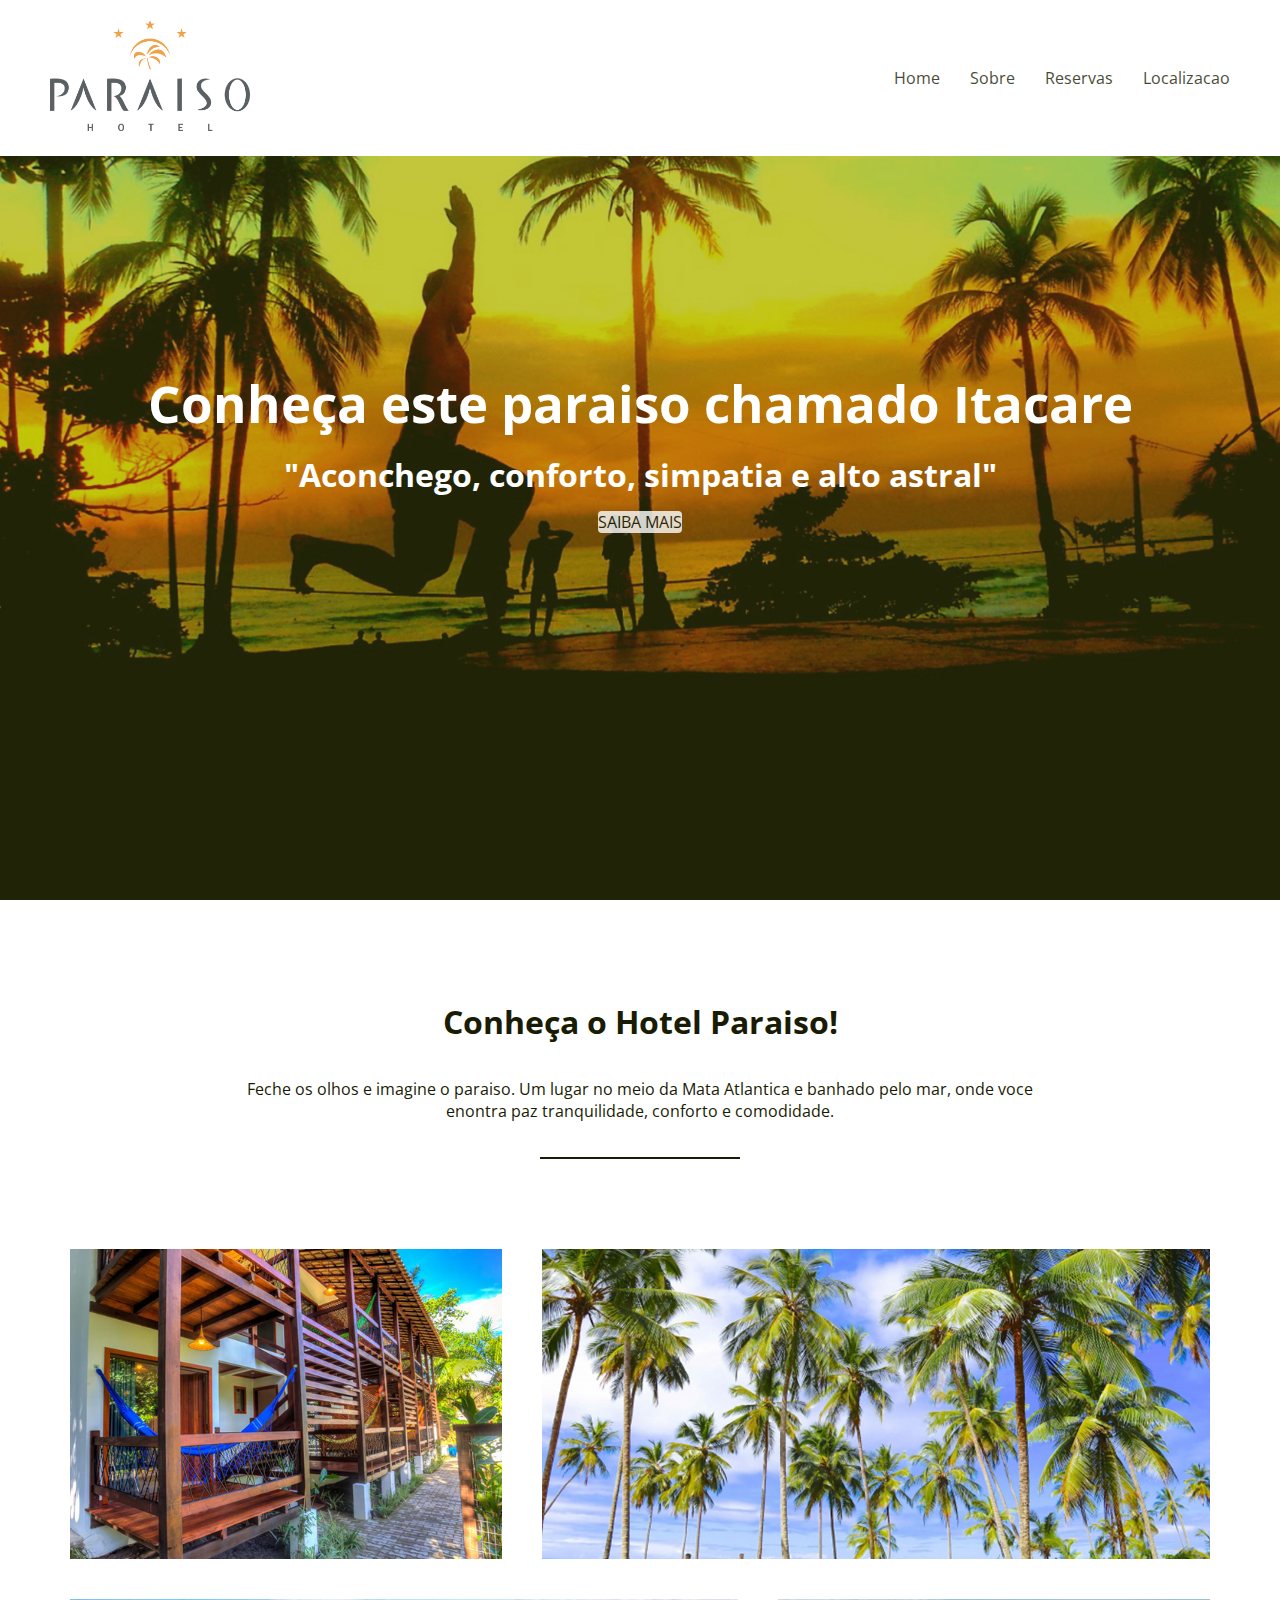
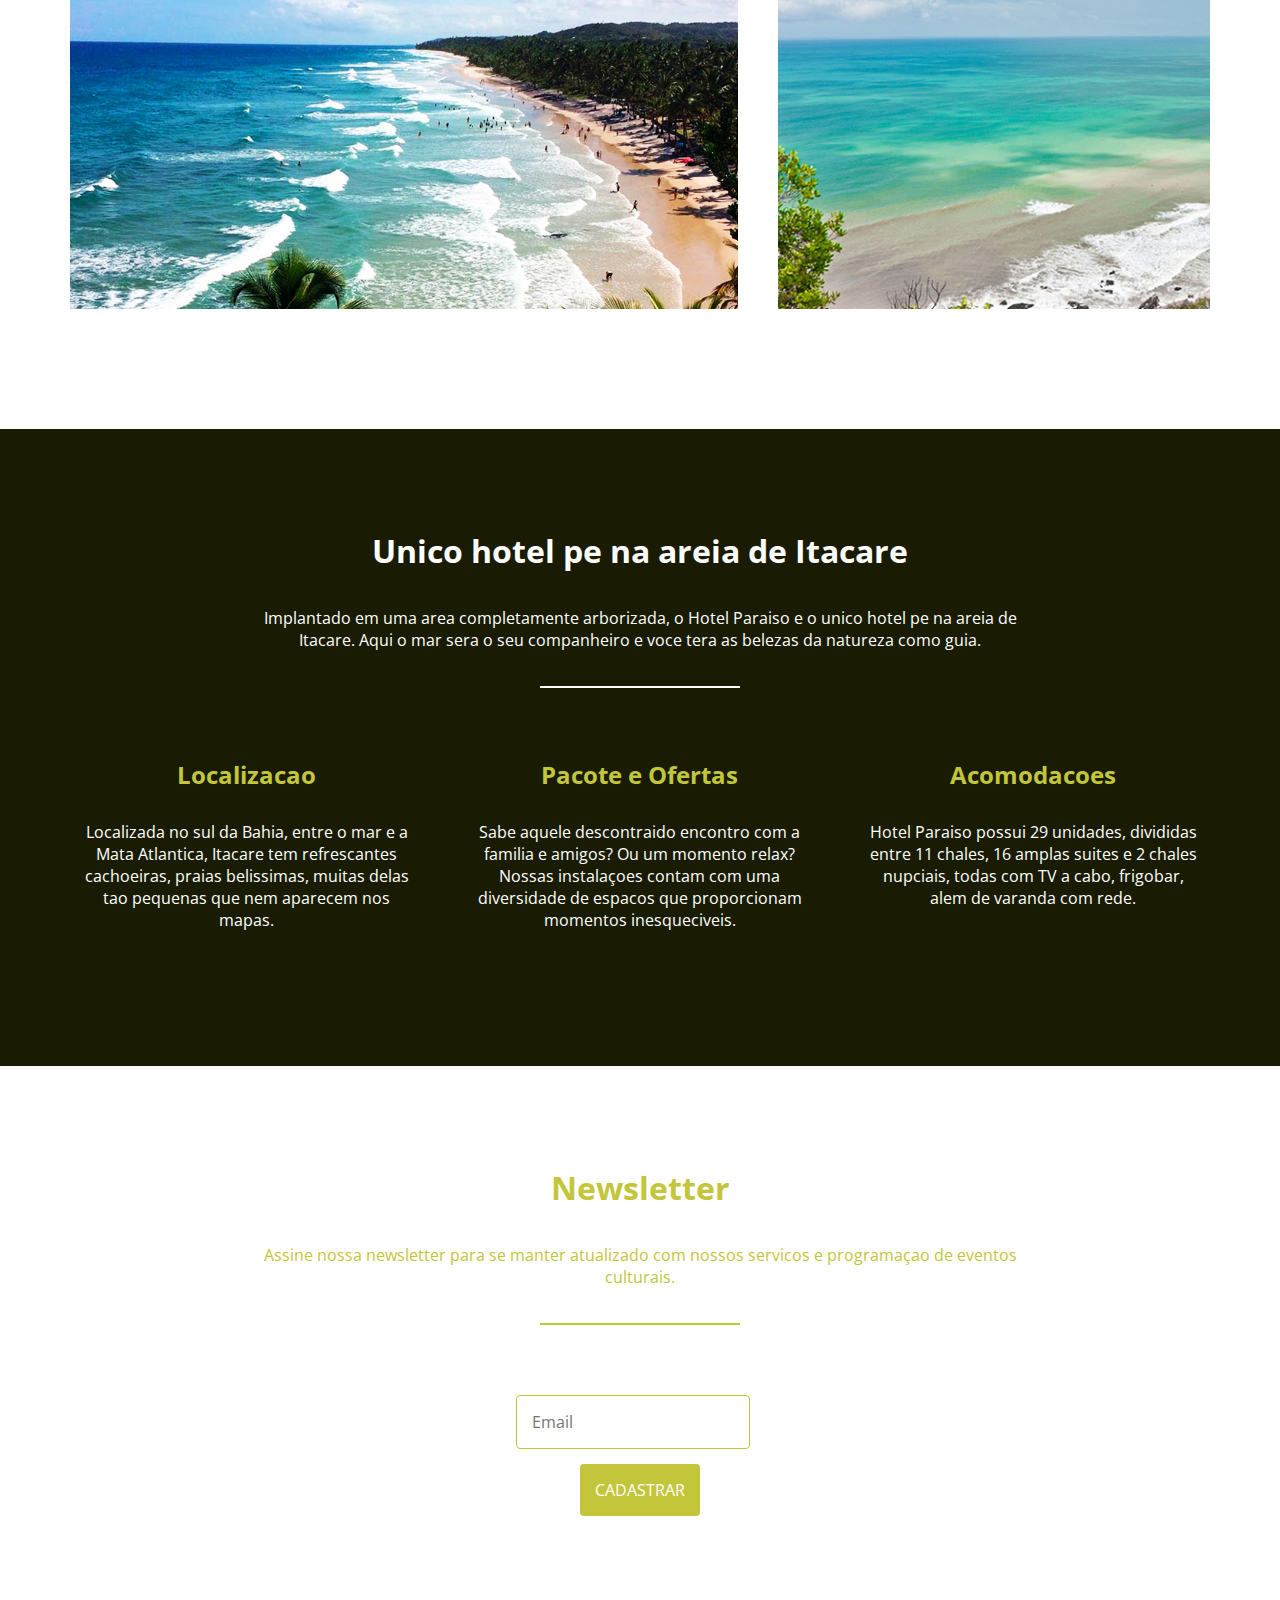
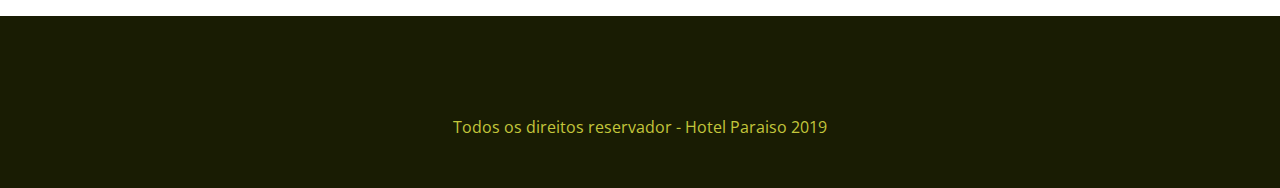
<file: index.html>
<!DOCTYPE html>
<html lang="pt-BR">
<head>
    <meta charset="UTF-8">
    <meta name="viewport" content="width=device-width, initial-scale=1.0">
    <meta http-equiv="X-UA-Compatible" content="ie=edge">
    <link rel="stylesheet" href="https://use.fontawesome.com/releases/v5.10.1/css/all.css" integrity="sha384-wxqG4glGB3nlqX0bi23nmgwCSjWIW13BdLUEYC4VIMehfbcro/ATkyDsF/AbIOVe" crossorigin="anonymous">
    <link href="https://fonts.googleapis.com/css?family=Open+Sans&display=swap" rel="stylesheet">
    <link rel="stylesheet" href="style-index.css">
    <link rel="stylesheet" href="header-e-footer.css">
    <title>Hotel Paraiso</title>
</head>
<body>
    <header>
        <a href="#"><img src="img/hotel-logo.png" alt="Hotel Paraiso"></a>

        <nav>
            <li><a href="index.html">Home</a></li>
            <li><a href="sobre.html">Sobre</a></li>
            <li><a href="reservas.html">Reservas</a></li>
            <li><a href="localizacao.html">Localizacao</a></li>
        </nav>
    </header>
    <section class="hero">
        <h1>Conheça este paraiso chamado Itacare</h1>
        <h3>"Aconchego, conforto, simpatia e alto astral"</h3>
        <a class="btn" href="sobre.html">Saiba mais</a>
    </section>

    <section class="conheca-o-hotel">
        <h3>Conheça o Hotel Paraiso!</h3>
        <p>Feche os olhos e imagine o paraiso. Um lugar no meio da Mata Atlantica e banhado pelo mar,
            onde voce enontra paz tranquilidade, conforto e comodidade.</p>
        <hr>
        <ul class="grid">
            <li class="small" style="background-image: url('img/itacare-01.jpg')"></li>
            <li class="large" style="background-image: url('img/itacare-02.jpg')"></li>
            <li class="large" style="background-image: url('img/itacare-03.jpg')"></li>
            <li class="small" style="background-image: url('img/itacare-04.jpg')"></li>
        </ul>
    </section>

    <section class="caracteristicas">
        <h3>Unico hotel pe na areia de Itacare</h3>
        <p>Implantado em uma area completamente arborizada, o Hotel Paraiso e o unico hotel pe na areia de 
            Itacare. Aqui o mar sera o seu companheiro e voce tera as belezas da natureza como guia.
        </p>
        <hr>
        <ul class="grid">
            <li>
                <i class="fas fa-location-arrow"></i>
                <h4>Localizacao</h4>
                <p>Localizada no sul da Bahia, entre o mar e a Mata Atlantica, Itacare tem refrescantes cachoeiras,
                    praias belissimas, muitas delas tao pequenas que nem aparecem nos mapas.
                </p>
            </li>
            <li>
                <i class="fas fa-gift"></i>
                <h4>Pacote e Ofertas</h4>
                <p>Sabe aquele descontraido encontro com a familia e amigos? Ou um momento relax? Nossas instalaçoes contam
                    com uma diversidade de espacos que proporcionam momentos inesqueciveis.
                </p>
            </li>
            <li>
                <i class="fas fa-home"></i>
                <h4>Acomodacoes</h4>
                <p>Hotel Paraiso possui 29 unidades, divididas entre 11 chales, 16 amplas suites e 2 chales nupciais,
                    todas com TV a cabo, frigobar, alem de varanda com rede.
                </p>
            </li>
        </ul>
    </section>

    <section class="newsletter">
        <h3>Newsletter</h3>
        <p>Assine nossa newsletter para se manter atualizado com nossos servicos e programaçao de 
            eventos culturais.
        </p>
        <hr>

        <form>
            <input type="text" placeholder="Email">
            <button> Cadastrar </button>
        </form>

    </section>
    
    <footer>
        <ul>
            <li><a href=""><i class="fab fa-facebook"></i></a></li>
            <li><a href=""><i class="fab fa-twitter"></i></a></li>
            <li><a href=""><i class="fab fa-snapchat"></i></a></li>
            <li><a href=""><i class="fab fa-pinterest"></i></a></li>
        </ul>
        <p>Todos os direitos reservador - Hotel Paraiso 2019</p>
    </footer>
</body>
</html>
</file>
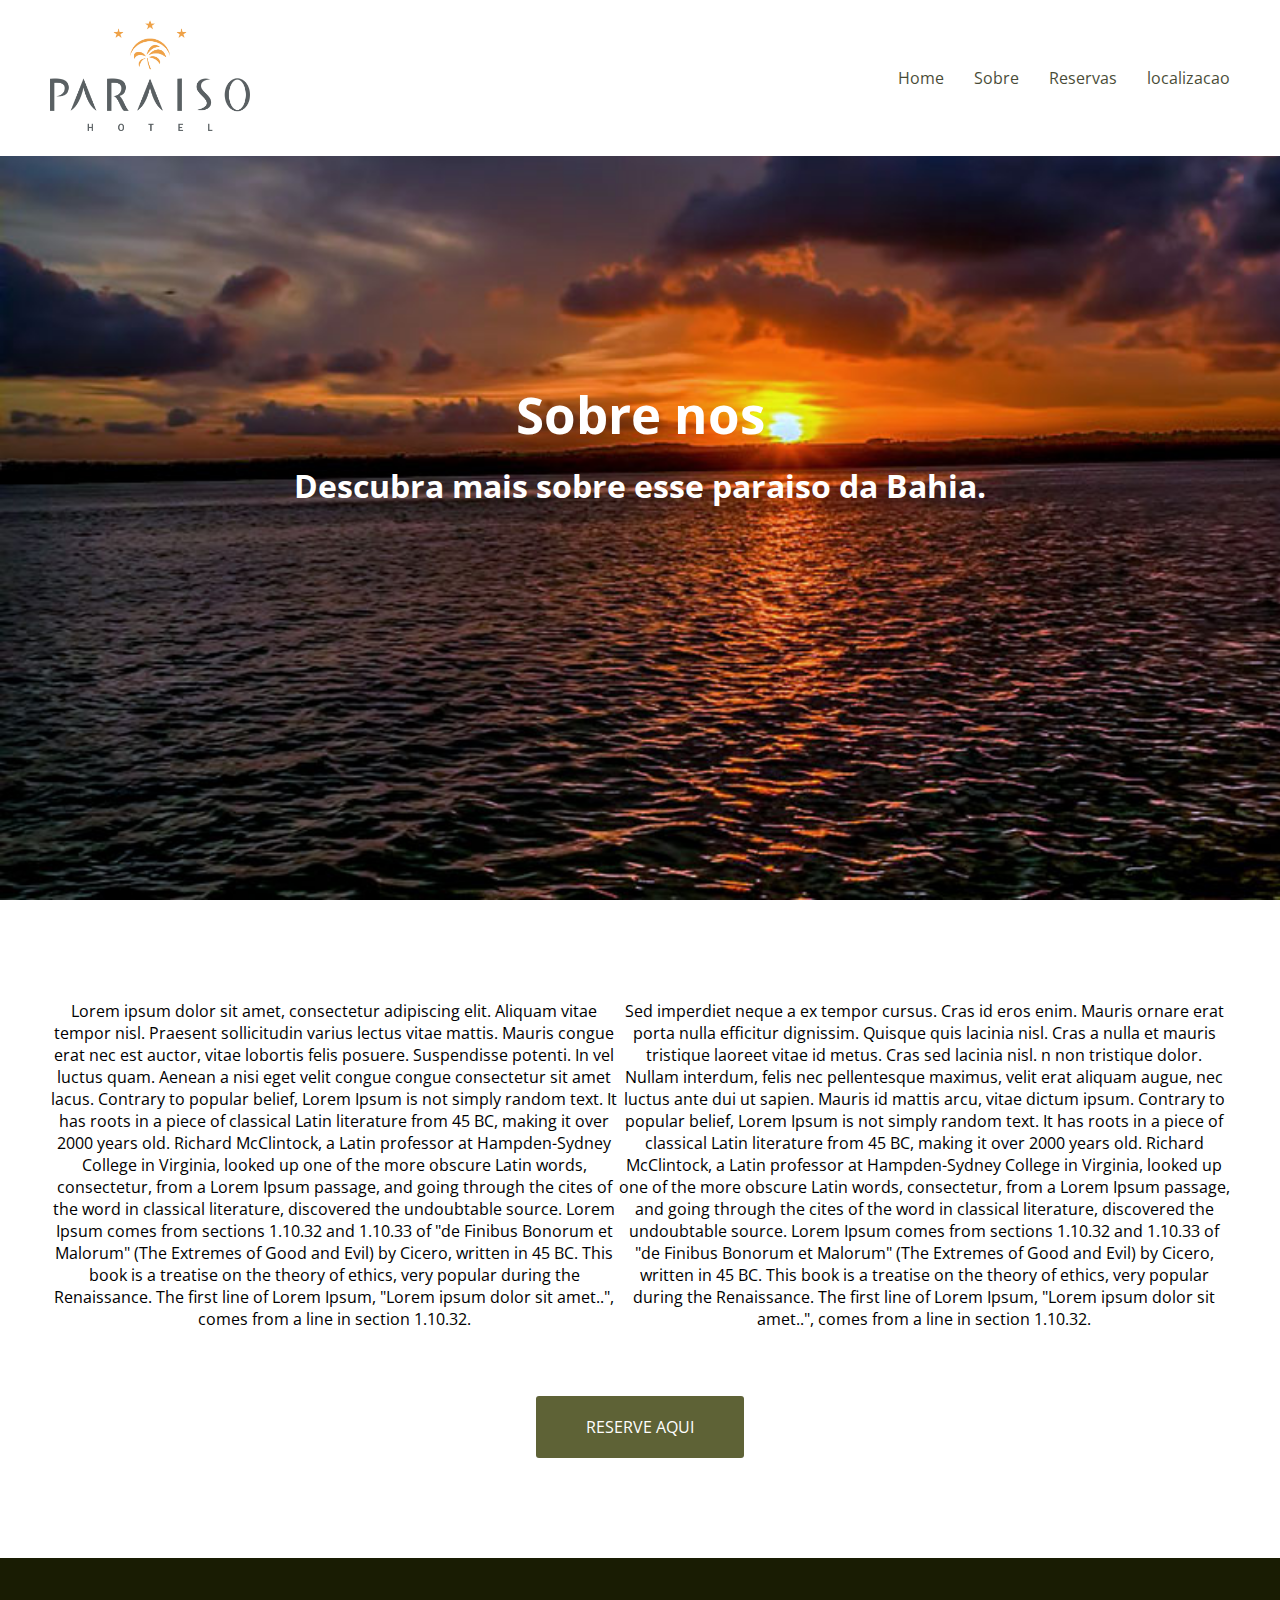
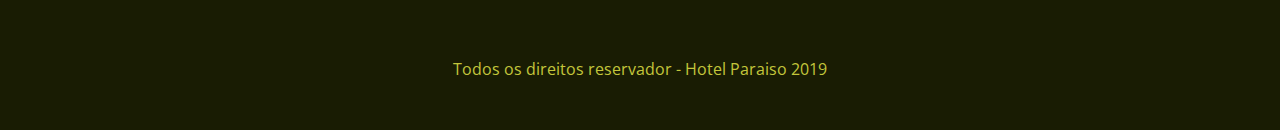
<file: sobre.html>
<!DOCTYPE html>
<html lang="pt-BR">
<head>
    <meta charset="UTF-8">
    <meta name="viewport" content="width=device-width, initial-scale=1.0">
    <meta http-equiv="X-UA-Compatible" content="ie=edge">
    <link rel="stylesheet" href="https://use.fontawesome.com/releases/v5.10.1/css/all.css" integrity="sha384-wxqG4glGB3nlqX0bi23nmgwCSjWIW13BdLUEYC4VIMehfbcro/ATkyDsF/AbIOVe" crossorigin="anonymous">
    <link href="https://fonts.googleapis.com/css?family=Open+Sans&display=swap" rel="stylesheet">
    <link rel="stylesheet" href="style-sobre.css">
    <link rel="stylesheet" href="header-e-footer.css">
    <title>Sobre Nos</title>
</head>
<body>
    <header>
        <a href="#"><img src="img/hotel-logo.png" alt="Hotel Paraiso"></a>
            <nav>
                <li><a href="index.html">Home</a></li>
                <li><a href="sobre.html">Sobre</a></li>
                <li><a href="reservas.html">Reservas</a></li>
                <li><a href="localizacao.html">localizacao</a></li>
         </nav>
    </header>
    <section class="sobre-header">
            <h1>Sobre nos</h1>
            <h3>Descubra mais sobre esse paraiso da Bahia.</h3>
    </section>
        <section class="sobre-nos">   
            <ul class="text">
                <li>
                    <p>
                        Lorem ipsum dolor sit amet, consectetur adipiscing elit. Aliquam vitae tempor nisl. 
                        Praesent sollicitudin varius lectus vitae mattis. Mauris congue erat nec est auctor, vitae lobortis felis posuere. 
                        Suspendisse potenti.
                        In vel luctus quam. Aenean a nisi eget velit congue congue consectetur sit amet lacus. 
                        Contrary to popular belief, Lorem Ipsum is not simply random text. It has roots in a piece of classical Latin literature from 45 BC, making it over 2000 years old. 
                        Richard McClintock, a Latin professor at Hampden-Sydney College in Virginia, looked up one of the more obscure Latin words, consectetur, from a Lorem Ipsum passage, 
                        and going through the cites of the word in classical literature, discovered the undoubtable source. Lorem Ipsum comes from sections 1.10.32 and 1.10.33 of "de Finibus 
                        Bonorum et Malorum" (The Extremes of Good and Evil) by Cicero, written in 45 BC. This book is a treatise on the theory of ethics, very popular during the Renaissance. 
                        The first line of Lorem Ipsum, "Lorem ipsum dolor sit amet..", comes from a line in section 1.10.32.
                    </p>
                </li>
                <li>
                    <p>
                        Sed imperdiet neque a ex tempor cursus. Cras id eros enim. 
                        Mauris ornare erat porta nulla efficitur dignissim. Quisque quis lacinia nisl. 
                        Cras a nulla et mauris tristique laoreet vitae id metus. Cras sed lacinia nisl.
                        n non tristique dolor. Nullam interdum, felis nec pellentesque maximus, velit erat aliquam augue, nec luctus ante dui ut sapien. 
                        Mauris id mattis arcu, vitae dictum ipsum.
                        Contrary to popular belief, Lorem Ipsum is not simply random text. It has roots in a piece of classical Latin literature from 45 BC, making it over 2000 years old. 
                        Richard McClintock, a Latin professor at Hampden-Sydney College in Virginia, looked up one of the more obscure Latin words, consectetur, from a Lorem Ipsum passage, 
                        and going through the cites of the word in classical literature, discovered the undoubtable source. Lorem Ipsum comes from sections 1.10.32 and 1.10.33 of "de Finibus 
                        Bonorum et Malorum" (The Extremes of Good and Evil) by Cicero, written in 45 BC. This book is a treatise on the theory of ethics, very popular during the Renaissance. 
                        The first line of Lorem Ipsum, "Lorem ipsum dolor sit amet..", comes from a line in section 1.10.32.
                    </p>
                </li>
            </ul>
                <br>
                <br>
                <br>
            <a class="btn" href="reservas.html">Reserve aqui</a>
        </section>
        <footer>
                <ul>
                    <li><a href=""><i class="fab fa-facebook"></i></a></li>
                    <li><a href=""><i class="fab fa-twitter"></i></a></li>
                    <li><a href=""><i class="fab fa-snapchat"></i></a></li>
                    <li><a href=""><i class="fab fa-pinterest"></i></a></li>
                </ul>
                <p>Todos os direitos reservador - Hotel Paraiso 2019</p>
            </footer>
</body>
</html>
</file>
<file: style-index.css>
/*HERO*/

.hero {
    background-image: url(img/hero.jpg); 
    background-size: cover; 
    min-height: 100vh; 
    color: #fff; 
    display: flex;
    justify-content: center; 
    align-items: center; 
    flex-direction: column; 
    text-align: center;
}
.hero h1 {
    font-size: 3.2rem; 
    margin-bottom: 15px;
}
.hero h3 {
    font-size: 2rem; 
    margin-bottom: 15px;
}

.hero .btn {
    background-color: #fff; 
    border-radius: 4px; 
    color: #191c03; p
    adding: 20px 50px; 
    text-transform: uppercase;
}
@media (max-width: 700px) {
    .hero h1 {font-size: 2.5rem;}
    .hero h1 {font-size: 1.5rem;}
    .hero h3 {font-size: 2rem;}
    .hero h3 {font-size: 1.2rem;}
}

/*CONHEÇA O HOTEL */

.conheca-o-hotel {
    display: flex; 
    flex-direction: column; 
    align-items: center; 
    padding: 100px 50px;
}
.conheca-o-hotel h3 {
    font-size: 2rem; 
    margin-bottom: 35px; 
    color: #191c03; 
    text-align: center;
}
.conheca-o-hotel p {
    max-width: 800px; 
    margin-bottom: 35px; 
    color: #191c03; 
    text-align: center;
}
.conheca-o-hotel hr {
    width: 200px; 
    height: 2px; 
    background-color: #191c03; 
    margin-bottom: 70px; 
    border: none;
}

.conheca-o-hotel .grid {
    width: 100%; 
    display: flex; 
    flex-wrap: wrap;
}
.conheca-o-hotel .grid li {
    height: 350px; 
    padding: 20px; 
    border-radius: 4px; 
    background-clip: content-box; 
    background-size: cover; 
    background-position: center;
}
.conheca-o-hotel .grid li.small {
    flex-basis: 40%;
}
.conheca-o-hotel .grid li.large {
    flex-basis: 60%;
}
@media (max-width: 700px) {
    .conheca-o-hotel .grid li.small, .conheca-o-hotel .grid li.large {
        flex-basis: 100%;
    }
}

/*CARACTERISTICAS*/

.caracteristicas {
    background-color: #191c03; 
    display: flex; 
    flex-direction: column; 
    align-items: center; 
    padding: 100px 50px;
}
.caracteristicas h3 {
    font-size: 2rem; 
    margin-bottom: 35px; 
    color: #fff; 
    text-align: center;
}
.caracteristicas p {
    max-width: 800px; 
    margin-bottom: 35px; 
    color: #fff; 
    text-align: center;
}
.caracteristicas hr {
    width: 200px; 
    height: 2px; 
    background-color: #fff; 
    margin-bottom: 70px; 
    border: none;
}

.caracteristicas .grid {
    width: 100%; 
    display: flex;
}
.caracteristicas .grid li {
    padding: 0 30px; 
    text-align: center;
}
.caracteristicas .grid li i {
    color: #c3c63b; 
    font-size: 3.5rem; 
    margin-bottom: 30px;
}
.caracteristicas .grid li h4 {
    font-size: 1.5rem; 
    color: #c3c63b; 
    margin-bottom: 30px;
}
.caracteristicas .grid li p {
    color: #fff;
}
@media (max-width: 850px) {
    .caracteristicas .grid{
        flex-direction: column;
    }
}

/* NEWSLETTER */

.newsletter {
    display: flex; 
    flex-direction: column;
    align-items: center;
    padding: 100px 50px;
}
.newsletter h3{
    font-size: 2rem;
    margin-bottom: 35px;
    color: #c3c63b;
    text-align: center;
}
.newsletter p {
    max-width: 800px;
    margin-bottom: 35px;
    color: #c3c63b;
    text-align: center;
}
.newsletter hr{
    width: 200px;
    height: 2px;
    background-color: #c3c63b;
    margin-bottom: 70px;
    border: none;
}
.newsletter form{
    display: flex;
    align-items: center;
    justify-content: center;
    flex-wrap: wrap;
    width: 80px;
    max-width: 800px;
}
.newsletter input{
    padding: 15px;
    border: 1px solid #c3c63b;
    border-radius: 4px;
    margin-right: 15px;
    flex: 1;
}
.newsletter button{
    padding: 15px;
    background-color: #c3c63b;
    color: #fff;
    text-transform: uppercase;
    border: none;
    border-radius: 4px;
    cursor: pointer;
}
@media (max-width: 10000px) {
    .newsletter input{
        flex-basis:100%;
        margin-bottom: 15px;
    }
}
</file>
<file: header-e-footer.css>
/* RESET */

* {
    margin: 0; 
    padding: 0; 
    font-size: 100%; 
    box-sizing: border-box; 
    font-family: 'Open Sans', sans-serif;
}
nav, ul {
    list-style: none;
}
a {
    text-decoration: none; 
    cursor: pointer; 
    opacity: 0.8;
}
a:hover { 
    opacity: 1;
}

/* HEADER */

header {
    width: 100%; 
    position: absolute; 
    top 0; 
    left: 0; 
    display: flex; 
    justify-content: space-between; 
    align-items: center;
    padding: 20px 50px; 
    background-color: #fff;
}
header img {
    width: 200px;
}
header nav {
    display: flex;
}
header li a {
    color: #191c03;
}
header li {
    margin: 0 15px;
}
header li:first-child {
    margin-left: 0;
}
header li:last-child {
    margin-right: 0;
}
@media (max-width: 700px) {
    header {
        flex-direction: column
    }
    header img { 
        margin-bottom: 15px
    }
}

/* FOOTER */

footer{
    display: flex;
    flex-direction: column;
    background-color: #191c03;
    padding: 50px 0;
    align-items: center;
}
footer ul{
    display: flex;
    margin-block: 25px;
}
footer ul li{
    margin-right: 10px;   
}
footer ul li:list-child{
    margin-right: 0;
}
footer ul li a{
    color: #c3c63b;
    font-size: 2rem;
}
footer p {
    color: #c3c63b;
    text-align: center;
}
</file>
<file: style-sobre.css>
/*
********************
* PAGINA SOBRE NOS *
********************
 */

/* RESET */

* {
    margin: 0; 
    padding: 0; 
    font-size: 100%; 
    box-sizing: border-box; 
    font-family: 'Open Sans', sans-serif;
}
nav, ul {
    list-style: none;
}
a {
    text-decoration: none; 
    cursor: pointer; 
    opacity: 0.8;
}
a:hover { 
    opacity: 1;
}

.sobre-header{
    display: flex;
    background-image: url(img/por-do-sol.jpg);
    background-size: cover;
    color: #fff;
    min-height: 100vh;
    justify-content: center;
    align-items: center;
    flex-direction: column;
    text-align: center;
}
.sobre-header h1{
    font-size: 3.2rem; 
    margin-bottom: 15px;
}
.sobre-header h3 {
    font-size: 2rem; 
    margin-bottom: 15px;
}   
.sobre-header .btn {
    background-color: #fff; 
    border-radius: 4px; 
    color: #191c03; p
    adding: 20px 50px; 
    text-transform: uppercase;
}

@media (max-width: 700px) {
    .sobre-header h1 {font-size: 2.5rem;}
    .sobre-header h1 {font-size: 1.5rem;}
    .sobre-header h3 {font-size: 2rem;}
    .sobre-header h3 {font-size: 1.2rem;}
}

/* Sobre nos - escrituras */

.sobre-nos {
    background-color: #fff; 
    display: flex; 
    flex-direction: column; 
    align-items: center; 
    padding: 100px 50px;
}

.sobre-nos .text{
    width: 100%; 
    display: flex;
    color: #000;
}

.sobre-nos .text li{
    padding: 0 35   px; 
    text-align: center;
}

.caracteristicas .text li h4 {
    font-size: 1.5rem; 
    color: #c3c63b; 
    margin-bottom: 30px;
}   

.btn {
color: #fff; 
background-color: rgb(54, 59, 5); 
border-radius: 3px;  
padding: 20px 50px; 
text-transform: uppercase;
}
</file>
